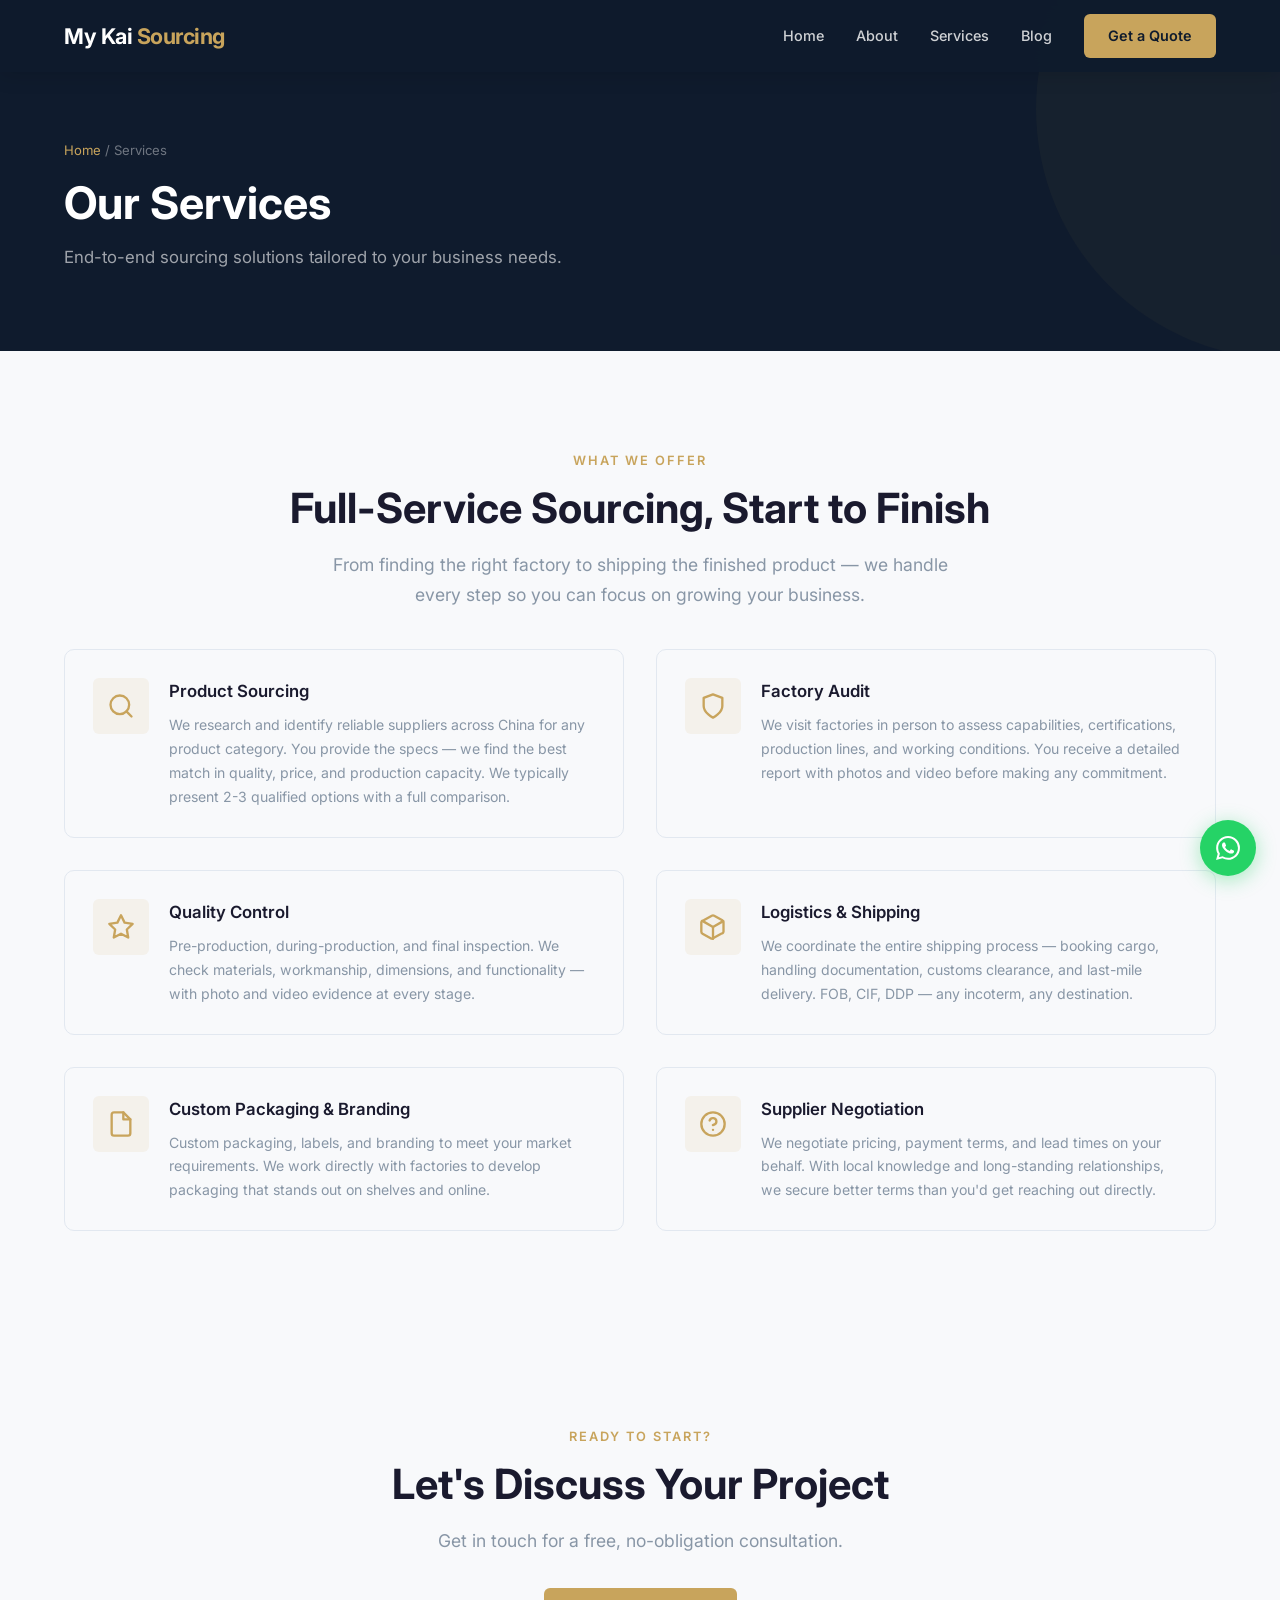
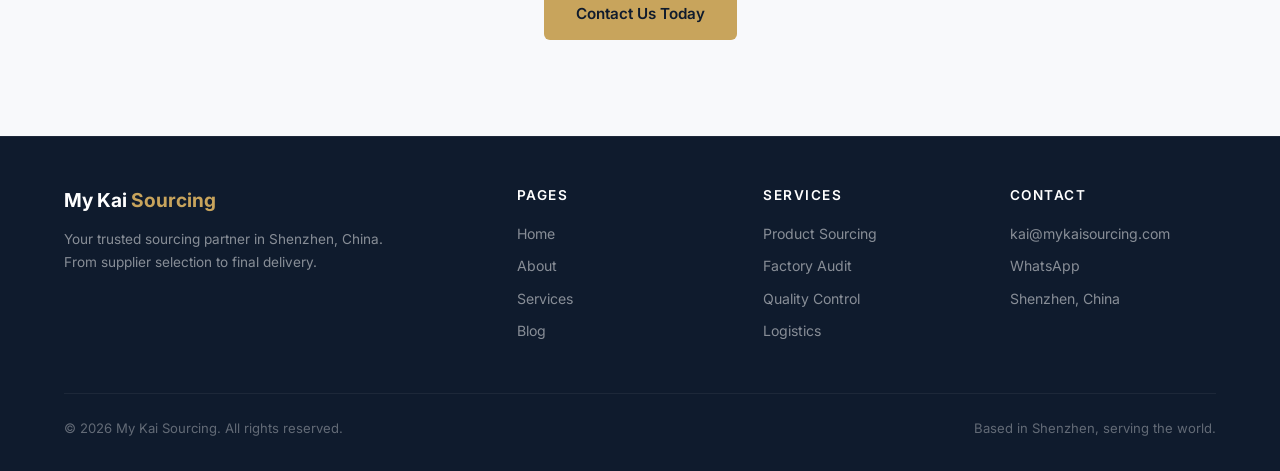
<file: services.html>
<!DOCTYPE html>
<html lang="en">
<head>
  <meta charset="UTF-8">
  <meta name="viewport" content="width=device-width, initial-scale=1.0">
  <meta name="description" content="My Kai Sourcing - Your trusted sourcing agent in Shenzhen, China.">
  <meta name="keywords" content="sourcing agent China, Shenzhen sourcing">
  <meta name="author" content="My Kai Sourcing">
  <link rel="preconnect" href="https://fonts.googleapis.com">
  <link rel="preconnect" href="https://fonts.gstatic.com" crossorigin>
  <link href="https://fonts.googleapis.com/css2?family=Inter:wght@400;500;600;700&display=swap" rel="stylesheet">
  <link rel="stylesheet" href="css/style.css">
  <title>Our Services — My Kai Sourcing China Sourcing Agent</title></head>
<body><nav class="nav nav-inner" role="navigation">
  <div class="container">
    <a href="index.html" class="nav-logo">My Kai<span> Sourcing</span></a>
    <div class="nav-links">
      <a href="index.html">Home</a>
      <a href="about.html">About</a>
      <a href="services.html">Services</a>
      <a href="blog/index.html">Blog</a>
      <a href="index.html#contact" class="nav-cta">Get a Quote</a>
    </div>
    <button class="nav-toggle" aria-label="Toggle navigation menu"><span></span><span></span><span></span></button>
  </div>
</nav>
<section class="page-header">
  <div class="container">
    <div class="breadcrumb"><a href="index.html">Home</a> / Services</div>
    <h1>Our Services</h1>
    <p>End-to-end sourcing solutions tailored to your business needs.</p>
  </div>
</section>

<section class="section">
  <div class="container">
    <div class="text-center reveal"><span class="section-label">What We Offer</span><h2 class="section-title">Full-Service Sourcing, Start to Finish</h2><p class="section-subtitle">From finding the right factory to shipping the finished product — we handle every step so you can focus on growing your business.</p></div>
    <div class="svc-detail-grid">
      <div class="svc-detail-card reveal reveal-delay-1">
        <div class="svc-detail-icon"><svg width="28" height="28" viewBox="0 0 24 24" fill="none" stroke="currentColor" stroke-width="2" stroke-linecap="round" stroke-linejoin="round"><circle cx="11" cy="11" r="8"/><path d="M21 21l-4.35-4.35"/></svg></div>
        <div><h3>Product Sourcing</h3><p>We research and identify reliable suppliers across China for any product category. You provide the specs — we find the best match in quality, price, and production capacity. We typically present 2-3 qualified options with a full comparison.</p></div>
      </div>
      <div class="svc-detail-card reveal reveal-delay-2">
        <div class="svc-detail-icon"><svg width="28" height="28" viewBox="0 0 24 24" fill="none" stroke="currentColor" stroke-width="2" stroke-linecap="round" stroke-linejoin="round"><path d="M12 22s8-4 8-10V5l-8-3-8 3v7c0 6 8 10 8 10z"/></svg></div>
        <div><h3>Factory Audit</h3><p>We visit factories in person to assess capabilities, certifications, production lines, and working conditions. You receive a detailed report with photos and video before making any commitment.</p></div>
      </div>
      <div class="svc-detail-card reveal reveal-delay-3">
        <div class="svc-detail-icon"><svg width="28" height="28" viewBox="0 0 24 24" fill="none" stroke="currentColor" stroke-width="2" stroke-linecap="round" stroke-linejoin="round"><polygon points="12 2 15.09 8.26 22 9.27 17 14.14 18.18 21.02 12 17.77 5.82 21.02 7 14.14 2 9.27 8.91 8.26 12 2"/></svg></div>
        <div><h3>Quality Control</h3><p>Pre-production, during-production, and final inspection. We check materials, workmanship, dimensions, and functionality — with photo and video evidence at every stage.</p></div>
      </div>
      <div class="svc-detail-card reveal reveal-delay-4">
        <div class="svc-detail-icon"><svg width="28" height="28" viewBox="0 0 24 24" fill="none" stroke="currentColor" stroke-width="2" stroke-linecap="round" stroke-linejoin="round"><path d="M21 16V8a2 2 0 00-1-1.73l-7-4a2 2 0 00-2 0l-7 4A2 2 0 002 8v8a2 2 0 001 1.73l7 4a2 2 0 002 0l7-4A2 2 0 0021 16z"/><polyline points="3.27 6.96 12 12.01 20.73 6.96"/><line x1="12" y1="22.08" x2="12" y2="12"/></svg></div>
        <div><h3>Logistics & Shipping</h3><p>We coordinate the entire shipping process — booking cargo, handling documentation, customs clearance, and last-mile delivery. FOB, CIF, DDP — any incoterm, any destination.</p></div>
      </div>
      <div class="svc-detail-card reveal reveal-delay-1">
        <div class="svc-detail-icon"><svg width="28" height="28" viewBox="0 0 24 24" fill="none" stroke="currentColor" stroke-width="2" stroke-linecap="round" stroke-linejoin="round"><path d="M14 2H6a2 2 0 00-2 2v16a2 2 0 002 2h12a2 2 0 002-2V8z"/><polyline points="14 2 14 8 20 8"/></svg></div>
        <div><h3>Custom Packaging & Branding</h3><p>Custom packaging, labels, and branding to meet your market requirements. We work directly with factories to develop packaging that stands out on shelves and online.</p></div>
      </div>
      <div class="svc-detail-card reveal reveal-delay-2">
        <div class="svc-detail-icon"><svg width="28" height="28" viewBox="0 0 24 24" fill="none" stroke="currentColor" stroke-width="2" stroke-linecap="round" stroke-linejoin="round"><circle cx="12" cy="12" r="10"/><path d="M9.09 9a3 3 0 015.83 1c0 2-3 3-3 3"/><line x1="12" y1="17" x2="12.01" y2="17"/></svg></div>
        <div><h3>Supplier Negotiation</h3><p>We negotiate pricing, payment terms, and lead times on your behalf. With local knowledge and long-standing relationships, we secure better terms than you'd get reaching out directly.</p></div>
      </div>
    </div>
  </div>
</section>

<section class="section" style="background:var(--color-bg);">
  <div class="container">
    <div class="text-center reveal">
      <span class="section-label" style="color:var(--color-accent);">Ready to Start?</span>
      <h2 class="section-title">Let's Discuss Your Project</h2>
      <p class="section-subtitle" style="margin:0 auto 32px;">Get in touch for a free, no-obligation consultation.</p>
      <a href="index.html#contact" class="btn btn-primary">Contact Us Today</a>
    </div>
  </div>
</section><footer class="footer">
  <div class="container">
    <div class="footer-grid">
      <div class="footer-brand"><h3>My Kai<span> Sourcing</span></h3><p>Your trusted sourcing partner in Shenzhen, China. From supplier selection to final delivery.</p></div>
      <div class="footer-col"><h4>Pages</h4><a href="index.html">Home</a><a href="about.html">About</a><a href="services.html">Services</a><a href="blog/index.html">Blog</a></div>
      <div class="footer-col"><h4>Services</h4><a href="services.html">Product Sourcing</a><a href="services.html">Factory Audit</a><a href="services.html">Quality Control</a><a href="services.html">Logistics</a></div>
      <div class="footer-col"><h4>Contact</h4><a href="mailto:kai@mykaisourcing.com">kai@mykaisourcing.com</a><a href="https://wa.me/861234567890">WhatsApp</a><a href="#">Shenzhen, China</a></div>
    </div>
    <div class="footer-bottom"><span>&copy; 2026 My Kai Sourcing. All rights reserved.</span><span>Based in Shenzhen, serving the world.</span></div>
  </div>
</footer><a href="https://wa.me/861234567890" target="_blank" rel="noopener" class="whatsapp-float" aria-label="Chat on WhatsApp"><svg width="24" height="24" viewBox="0 0 24 24" fill="currentColor"><path d="M17.472 14.382c-.297-.149-1.758-.867-2.03-.967-.273-.099-.471-.148-.67.15-.197.297-.767.966-.94 1.164-.173.199-.347.223-.644.075-.297-.15-1.255-.463-2.39-1.475-.883-.788-1.48-1.761-1.653-2.059-.173-.297-.018-.458.13-.606.134-.133.298-.347.446-.52.149-.174.198-.298.298-.497.099-.198.05-.371-.025-.52-.075-.149-.669-1.612-.916-2.207-.242-.579-.487-.5-.669-.51-.173-.008-.371-.01-.57-.01-.198 0-.52.074-.792.372-.272.297-1.04 1.016-1.04 2.479 0 1.462 1.065 2.875 1.213 3.074.149.198 2.096 3.2 5.077 4.487.709.306 1.262.489 1.694.625.712.227 1.36.195 1.871.118.571-.085 1.758-.719 2.006-1.413.248-.694.248-1.289.173-1.413-.074-.124-.272-.198-.57-.347m-5.421 7.403h-.004a9.87 9.87 0 01-5.031-1.378l-.361-.214-3.741.982.998-3.648-.235-.374a9.86 9.86 0 01-1.51-5.26c.001-5.45 4.436-9.884 9.888-9.884 2.64 0 5.122 1.03 6.988 2.898a9.825 9.825 0 012.893 6.994c-.003 5.45-4.437 9.884-9.885 9.884m8.413-18.297A11.815 11.815 0 0012.05 0C5.495 0 .16 5.335.157 11.892c0 2.096.547 4.142 1.588 5.945L.057 24l6.305-1.654a11.882 11.882 0 005.683 1.448h.005c6.554 0 11.89-5.335 11.893-11.893a11.821 11.821 0 00-3.48-8.413z"/></svg></a><script src="js/main.js"></script>
</body>
</html>
</file>
<file: css/style.css>
/* ============================
   CSS Custom Properties
   ============================ */
:root {
  --color-primary: #0F1B2D;
  --color-primary-light: #1A365D;
  --color-primary-medium: #2A4A7F;
  --color-accent: #C8A45C;
  --color-accent-light: #E8D5A3;
  --color-accent-hover: #B8943A;
  --color-bg: #F8F9FB;
  --color-bg-alt: #EDEFF3;
  --color-white: #FFFFFF;
  --color-text: #1A1A2E;
  --color-text-body: #4A5568;
  --color-text-light: #8896A6;
  --color-border: #E2E8F0;
  --color-success: #38A169;
  --font-sans: 'Inter', -apple-system, BlinkMacSystemFont, 'Segoe UI', sans-serif;
  --container-max: 1200px;
  --container-pad: 24px;
  --nav-height: 72px;
  --radius-sm: 6px;
  --radius-md: 10px;
  --radius-lg: 16px;
  --shadow-sm: 0 1px 3px rgba(0,0,0,0.06);
  --shadow-md: 0 4px 16px rgba(0,0,0,0.08);
  --shadow-lg: 0 12px 40px rgba(0,0,0,0.12);
  --transition: 0.3s cubic-bezier(0.4, 0, 0.2, 1);
}
/* Reset & Base */
*, *::before, *::after { box-sizing: border-box; margin: 0; padding: 0; }
html { scroll-behavior: smooth; -webkit-font-smoothing: antialiased; }
body { font-family: var(--font-sans); color: var(--color-text-body); background: var(--color-bg); line-height: 1.6; overflow-x: hidden; }
img { max-width: 100%; height: auto; display: block; }
a { text-decoration: none; color: inherit; }
ul { list-style: none; }
button { cursor: pointer; font-family: inherit; border: none; background: none; }
.container { max-width: var(--container-max); margin: 0 auto; padding: 0 var(--container-pad); }
.section { padding: 96px 0; }
.section-label { display: inline-block; font-size: 0.8rem; font-weight: 600; text-transform: uppercase; letter-spacing: 2px; color: var(--color-accent); margin-bottom: 12px; }
.section-title { font-size: clamp(1.8rem, 3.5vw, 2.6rem); font-weight: 700; color: var(--color-text); line-height: 1.2; margin-bottom: 16px; }
.section-subtitle { font-size: 1.1rem; color: var(--color-text-light); max-width: 640px; line-height: 1.7; }
.text-center { text-align: center; }
.text-center .section-subtitle { margin: 0 auto; }
/* Navigation */
.nav { position: fixed; top: 0; left: 0; right: 0; z-index: 1000; height: var(--nav-height); transition: background var(--transition), box-shadow var(--transition); display: flex; align-items: center; }
.nav.scrolled { background: rgba(15, 27, 45, 0.97); backdrop-filter: blur(12px); -webkit-backdrop-filter: blur(12px); box-shadow: 0 2px 20px rgba(0,0,0,0.15); }
.nav .container { display: flex; align-items: center; justify-content: space-between; width: 100%; }
.nav-logo { font-size: 1.35rem; font-weight: 700; color: var(--color-white); letter-spacing: -0.5px; }
.nav-logo span { color: var(--color-accent); }
.nav-links { display: flex; align-items: center; gap: 32px; }
.nav-links a { color: rgba(255,255,255,0.8); font-size: 0.9rem; font-weight: 500; transition: color var(--transition); position: relative; }
.nav-links a::after { content: ''; position: absolute; bottom: -4px; left: 0; width: 0; height: 2px; background: var(--color-accent); transition: width var(--transition); }
.nav-links a:hover { color: var(--color-white); }
.nav-links a:hover::after { width: 100%; }
.nav-cta { background: var(--color-accent); color: var(--color-primary) !important; padding: 10px 24px; border-radius: var(--radius-sm); font-weight: 600 !important; transition: background var(--transition), transform var(--transition); }
.nav-cta:hover { background: var(--color-accent-hover) !important; transform: translateY(-1px); }
.nav-cta::after { display: none !important; }
.nav-toggle { display: none; flex-direction: column; gap: 5px; padding: 4px; }
.nav-toggle span { width: 24px; height: 2px; background: var(--color-white); border-radius: 2px; transition: var(--transition); }
.nav-toggle.active span:nth-child(1) { transform: rotate(45deg) translate(5px, 5px); }
.nav-toggle.active span:nth-child(2) { opacity: 0; }
.nav-toggle.active span:nth-child(3) { transform: rotate(-45deg) translate(5px, -5px); }
@media (max-width: 768px) {
  .nav-links { position: fixed; top: var(--nav-height); left: 0; right: 0; background: rgba(15,27,45,0.98); backdrop-filter: blur(12px); flex-direction: column; padding: 24px 32px; gap: 20px; transform: translateY(-110%); transition: transform var(--transition); align-items: flex-start; }
  .nav-links.open { transform: translateY(0); }
  .nav-toggle { display: flex; }
}
/* Hero */
.hero { min-height: 100vh; position: relative; display: flex; align-items: center; overflow: hidden; }
.hero-bg { position: absolute; inset: 0; z-index: 0; }
.hero-bg img { width: 100%; height: 100%; object-fit: cover; }
.hero-overlay { position: absolute; inset: 0; background: linear-gradient(135deg, rgba(15,27,45,0.92) 0%, rgba(15,27,45,0.7) 50%, rgba(15,27,45,0.85) 100%); z-index: 1; }
.hero .container { position: relative; z-index: 2; width: 100%; }
.hero-content { max-width: 720px; }
.hero-badge { display: inline-flex; align-items: center; gap: 8px; background: rgba(200,164,92,0.15); border: 1px solid rgba(200,164,92,0.3); padding: 8px 16px; border-radius: 50px; font-size: 0.8rem; font-weight: 500; color: var(--color-accent); margin-bottom: 24px; }
.hero-badge-dot { width: 8px; height: 8px; background: var(--color-success); border-radius: 50%; animation: pulse-dot 2s infinite; }
@keyframes pulse-dot { 0%,100% { opacity: 1; } 50% { opacity: 0.4; } }
.hero h1 { font-size: clamp(2.4rem,5vw,3.8rem); font-weight: 700; color: var(--color-white); line-height: 1.15; margin-bottom: 20px; letter-spacing: -1px; }
.hero h1 .highlight { color: var(--color-accent); }
.hero p { font-size: clamp(1rem,1.5vw,1.15rem); color: rgba(255,255,255,0.75); line-height: 1.8; margin-bottom: 36px; max-width: 560px; }
.hero-actions { display: flex; flex-wrap: wrap; gap: 16px; }
.btn { display: inline-flex; align-items: center; gap: 8px; padding: 14px 32px; border-radius: var(--radius-sm); font-size: 0.95rem; font-weight: 600; transition: all var(--transition); }
.btn-primary { background: var(--color-accent); color: var(--color-primary); }
.btn-primary:hover { background: var(--color-accent-hover); transform: translateY(-2px); box-shadow: 0 8px 24px rgba(200,164,92,0.3); }
.btn-outline { border: 2px solid rgba(255,255,255,0.3); color: var(--color-white); }
.btn-outline:hover { border-color: var(--color-white); background: rgba(255,255,255,0.1); transform: translateY(-2px); }
.btn-whatsapp { background: #25D366; color: white; }
.btn-whatsapp:hover { background: #1DA851; transform: translateY(-2px); box-shadow: 0 8px 24px rgba(37,211,102,0.3); }
.hero-stats { display: flex; gap: 48px; margin-top: 56px; padding-top: 32px; border-top: 1px solid rgba(255,255,255,0.1); }
.hero-stat-value { font-size: 1.8rem; font-weight: 700; color: var(--color-white); line-height: 1; margin-bottom: 4px; }
.hero-stat-label { font-size: 0.85rem; color: rgba(255,255,255,0.6); }
@media (max-width: 768px) { .hero-stats { gap: 28px; flex-wrap: wrap; } .hero-stat-value { font-size: 1.4rem; } }
/* About */
.about-grid { display: grid; grid-template-columns: 1fr 1fr; gap: 64px; align-items: center; }
.about-image { border-radius: var(--radius-lg); overflow: hidden; box-shadow: var(--shadow-lg); position: relative; }
.about-image img { width: 100%; height: 420px; object-fit: cover; }
.about-image-badge { position: absolute; bottom: 24px; left: 24px; background: var(--color-white); padding: 16px 20px; border-radius: var(--radius-md); box-shadow: var(--shadow-md); display: flex; align-items: center; gap: 12px; }
.about-image-badge-icon { width: 48px; height: 48px; background: var(--color-accent); border-radius: var(--radius-sm); display: flex; align-items: center; justify-content: center; color: var(--color-primary); flex-shrink: 0; }
.about-image-badge-text { font-size: 0.85rem; color: var(--color-text-body); line-height: 1.4; }
.about-image-badge-text strong { color: var(--color-text); font-size: 0.95rem; }
.about-text .section-subtitle { margin-bottom: 24px; }
.about-text p { margin-bottom: 16px; line-height: 1.8; }
.about-features { display: grid; grid-template-columns: 1fr 1fr; gap: 12px; margin-top: 24px; }
.about-feature { display: flex; align-items: center; gap: 10px; font-size: 0.9rem; color: var(--color-text); font-weight: 500; }
.about-feature svg { width: 18px; height: 18px; color: var(--color-accent); flex-shrink: 0; }
@media (max-width: 768px) { .about-grid { grid-template-columns: 1fr; gap: 40px; } .about-image img { height: 280px; } .about-features { grid-template-columns: 1fr; } }
/* Services */
.services { background: var(--color-white); }
.services-grid { display: grid; grid-template-columns: repeat(3, 1fr); gap: 24px; margin-top: 48px; }
.service-card { background: var(--color-bg); border-radius: var(--radius-md); padding: 36px 28px; transition: all var(--transition); border: 1px solid var(--color-border); position: relative; overflow: hidden; }
.service-card::before { content: ''; position: absolute; top: 0; left: 0; right: 0; height: 3px; background: var(--color-accent); transform: scaleX(0); transform-origin: left; transition: transform var(--transition); }
.service-card:hover { transform: translateY(-4px); box-shadow: var(--shadow-md); border-color: transparent; }
.service-card:hover::before { transform: scaleX(1); }
.service-icon { width: 56px; height: 56px; background: rgba(200,164,92,0.1); border-radius: var(--radius-sm); display: flex; align-items: center; justify-content: center; margin-bottom: 20px; color: var(--color-accent); }
.service-card h3 { font-size: 1.15rem; font-weight: 600; color: var(--color-text); margin-bottom: 10px; }
.service-card p { font-size: 0.9rem; color: var(--color-text-light); line-height: 1.7; }
@media (max-width: 768px) { .services-grid { grid-template-columns: 1fr; } }
@media (min-width: 769px) and (max-width: 1024px) { .services-grid { grid-template-columns: repeat(2, 1fr); } }
/* Process */
.process-timeline { max-width: 800px; margin: 56px auto 0; position: relative; }
.process-timeline::before { content: ''; position: absolute; top: 0; bottom: 0; left: 24px; width: 2px; background: var(--color-border); }
.process-step { display: flex; gap: 28px; margin-bottom: 40px; position: relative; }
.process-step:last-child { margin-bottom: 0; }
.process-step-number { width: 50px; height: 50px; border-radius: 50%; background: var(--color-primary-light); border: 3px solid var(--color-accent); display: flex; align-items: center; justify-content: center; font-size: 1.1rem; font-weight: 700; color: var(--color-accent); flex-shrink: 0; position: relative; z-index: 1; }
.process-step-content { padding-top: 8px; }
.process-step-content h3 { font-size: 1.1rem; font-weight: 600; color: var(--color-text); margin-bottom: 6px; }
.process-step-content p { font-size: 0.9rem; color: var(--color-text-light); line-height: 1.7; }
/* Why Us */
.why-us { background: var(--color-white); }
.why-us-grid { display: grid; grid-template-columns: repeat(2, 1fr); gap: 32px; margin-top: 48px; }
.why-us-item { display: flex; gap: 20px; padding: 28px; border-radius: var(--radius-md); border: 1px solid var(--color-border); transition: all var(--transition); }
.why-us-item:hover { box-shadow: var(--shadow-sm); border-color: var(--color-accent-light); }
.why-us-icon { width: 44px; height: 44px; background: rgba(200,164,92,0.1); border-radius: var(--radius-sm); display: flex; align-items: center; justify-content: center; color: var(--color-accent); flex-shrink: 0; }
.why-us-item h4 { font-size: 1rem; font-weight: 600; color: var(--color-text); margin-bottom: 6px; }
.why-us-item p { font-size: 0.88rem; color: var(--color-text-light); line-height: 1.7; }
@media (max-width: 768px) { .why-us-grid { grid-template-columns: 1fr; } }
/* FAQ */
.faq-list { max-width: 760px; margin: 48px auto 0; }
.faq-item { border: 1px solid var(--color-border); border-radius: var(--radius-sm); margin-bottom: 12px; overflow: hidden; transition: border-color var(--transition); }
.faq-item.active { border-color: var(--color-accent); }
.faq-question { width: 100%; display: flex; justify-content: space-between; align-items: center; padding: 20px 24px; font-size: 0.95rem; font-weight: 500; color: var(--color-text); text-align: left; background: var(--color-white); transition: background var(--transition); }
.faq-question:hover { background: var(--color-bg); }
.faq-icon { width: 20px; height: 20px; color: var(--color-text-light); transition: transform var(--transition); flex-shrink: 0; }
.faq-item.active .faq-icon { transform: rotate(180deg); color: var(--color-accent); }
.faq-answer { max-height: 0; overflow: hidden; transition: max-height 0.35s ease, padding 0.35s ease; }
.faq-item.active .faq-answer { max-height: 300px; }
.faq-answer-inner { padding: 0 24px 20px; font-size: 0.9rem; color: var(--color-text-light); line-height: 1.8; }
/* Contact */
.contact { background: var(--color-primary); position: relative; overflow: hidden; }
.contact::before { content: ''; position: absolute; top: -50%; right: -30%; width: 600px; height: 600px; border-radius: 50%; background: rgba(200,164,92,0.03); pointer-events: none; }
.contact .section-title { color: var(--color-white); }
.contact .section-subtitle { color: rgba(255,255,255,0.6); }
.contact-grid { display: grid; grid-template-columns: 1fr 1.2fr; gap: 64px; margin-top: 48px; position: relative; z-index: 1; }
.contact-info-item { display: flex; gap: 16px; margin-bottom: 28px; }
.contact-info-icon { width: 44px; height: 44px; background: rgba(200,164,92,0.1); border-radius: var(--radius-sm); display: flex; align-items: center; justify-content: center; color: var(--color-accent); flex-shrink: 0; }
.contact-info-item h4 { font-size: 0.95rem; font-weight: 600; color: var(--color-white); margin-bottom: 4px; }
.contact-info-item p { font-size: 0.88rem; color: rgba(255,255,255,0.6); line-height: 1.6; }
.contact-social { display: flex; gap: 12px; margin-top: 32px; }
.contact-social a { width: 44px; height: 44px; border: 1px solid rgba(255,255,255,0.15); border-radius: var(--radius-sm); display: flex; align-items: center; justify-content: center; color: rgba(255,255,255,0.6); transition: all var(--transition); }
.contact-social a:hover { background: var(--color-accent); border-color: var(--color-accent); color: var(--color-primary); }
.contact-form { background: var(--color-white); padding: 36px; border-radius: var(--radius-md); box-shadow: var(--shadow-lg); }
.form-group { margin-bottom: 20px; }
.form-group label { display: block; font-size: 0.85rem; font-weight: 600; color: var(--color-text); margin-bottom: 6px; }
.form-group input, .form-group select, .form-group textarea { width: 100%; padding: 12px 16px; border: 1px solid var(--color-border); border-radius: var(--radius-sm); font-family: inherit; font-size: 0.9rem; color: var(--color-text); transition: border-color var(--transition), box-shadow var(--transition); background: var(--color-bg); }
.form-group input:focus, .form-group select:focus, .form-group textarea:focus { outline: none; border-color: var(--color-accent); box-shadow: 0 0 0 3px rgba(200,164,92,0.1); }
.form-group textarea { resize: vertical; min-height: 100px; }
.btn-submit { width: 100%; padding: 14px; background: var(--color-accent); color: var(--color-primary); border-radius: var(--radius-sm); font-size: 1rem; font-weight: 600; transition: all var(--transition); display: flex; align-items: center; justify-content: center; gap: 8px; }
.btn-submit:hover { background: var(--color-accent-hover); transform: translateY(-1px); box-shadow: 0 8px 24px rgba(200,164,92,0.3); }
.form-success { display: none; text-align: center; padding: 24px; }
.form-success.show { display: block; }
.form-success svg { width: 48px; height: 48px; color: var(--color-success); margin-bottom: 12px; }
.form-success h4 { font-size: 1.1rem; color: var(--color-text); margin-bottom: 8px; }
.form-success p { font-size: 0.9rem; color: var(--color-text-light); }
@media (max-width: 768px) { .contact-grid { grid-template-columns: 1fr; gap: 40px; } .contact-form { padding: 24px; } }
/* Footer */
.footer { background: var(--color-primary); border-top: 1px solid rgba(255,255,255,0.06); padding: 48px 0 32px; }
.footer-grid { display: grid; grid-template-columns: 2fr 1fr 1fr 1fr; gap: 40px; margin-bottom: 40px; }
.footer-brand h3 { font-size: 1.2rem; font-weight: 700; color: var(--color-white); margin-bottom: 12px; }
.footer-brand span { color: var(--color-accent); }
.footer-brand p { font-size: 0.85rem; color: rgba(255,255,255,0.5); line-height: 1.7; max-width: 320px; }
.footer-col h4 { font-size: 0.85rem; font-weight: 600; color: var(--color-white); text-transform: uppercase; letter-spacing: 1.5px; margin-bottom: 16px; }
.footer-col a { display: block; font-size: 0.88rem; color: rgba(255,255,255,0.5); margin-bottom: 10px; transition: color var(--transition); }
.footer-col a:hover { color: var(--color-accent); }
.footer-bottom { padding-top: 24px; border-top: 1px solid rgba(255,255,255,0.06); display: flex; justify-content: space-between; align-items: center; font-size: 0.82rem; color: rgba(255,255,255,0.35); }
@media (max-width: 768px) { .footer-grid { grid-template-columns: 1fr 1fr; } .footer-bottom { flex-direction: column; gap: 8px; text-align: center; } }
/* WhatsApp Float */
.whatsapp-float { position: fixed; bottom: 24px; right: 24px; z-index: 999; width: 56px; height: 56px; background: #25D366; border-radius: 50%; display: flex; align-items: center; justify-content: center; color: white; box-shadow: 0 4px 20px rgba(37,211,102,0.4); transition: all var(--transition); }
.whatsapp-float:hover { transform: scale(1.1); box-shadow: 0 6px 28px rgba(37,211,102,0.5); }
/* Scroll Animations */
.reveal { opacity: 0; transform: translateY(30px); transition: opacity 0.6s ease, transform 0.6s ease; }
.reveal.visible { opacity: 1; transform: translateY(0); }
.reveal-delay-1 { transition-delay: 0.1s; }
.reveal-delay-2 { transition-delay: 0.2s; }
.reveal-delay-3 { transition-delay: 0.3s; }
.reveal-delay-4 { transition-delay: 0.4s; }
@media (max-width: 480px) { .section { padding: 64px 0; } :root { --container-pad: 16px; } .hero-actions .btn { width: 100%; justify-content: center; } }
/* Toast */
.toast { position: fixed; bottom: 100px; right: 24px; z-index: 2000; background: var(--color-white); padding: 16px 24px; border-radius: var(--radius-sm); box-shadow: var(--shadow-lg); display: flex; align-items: center; gap: 10px; font-size: 0.9rem; color: var(--color-text); transform: translateX(120%); transition: transform 0.4s cubic-bezier(0.4,0,0.2,1); border-left: 3px solid var(--color-success); }
.toast.show { transform: translateX(0); }


/* ============================
   Hero v2 — More Impactful
   ============================ */
.hero-v2 {
  min-height: 100vh;
  position: relative;
  display: flex;
  align-items: center;
  overflow: hidden;
}
.hero-v2 .hero-bg {
  position: absolute;
  inset: 0;
  z-index: 0;
}
.hero-v2 .hero-bg img {
  width: 100%;
  height: 100%;
  object-fit: cover;
}
.hero-v2 .hero-bg::after {
  content: '';
  position: absolute;
  inset: 0;
  background: linear-gradient(135deg, rgba(15,27,45,0.93) 0%, rgba(15,27,45,0.65) 50%, rgba(15,27,45,0.88) 100%);
  z-index: 1;
}
.hero-v2 .container {
  position: relative;
  z-index: 2;
  width: 100%;
}
.hero-content-v2 {
  max-width: 780px;
}
.hero-content-v2 h1 {
  font-size: clamp(2.6rem, 5.5vw, 4.2rem);
  font-weight: 700;
  color: var(--color-white);
  line-height: 1.12;
  margin-bottom: 20px;
  letter-spacing: -1px;
}
.hero-content-v2 h1 .highlight {
  color: var(--color-accent);
}
.hero-content-v2 .hero-sub {
  font-size: clamp(1rem, 1.5vw, 1.2rem);
  color: rgba(255,255,255,0.75);
  line-height: 1.8;
  margin-bottom: 32px;
  max-width: 580px;
}
.hero-actions-v2 {
  display: flex;
  flex-wrap: wrap;
  gap: 16px;
}
.hero-actions-v2 .btn {
  padding: 16px 36px;
  font-size: 1rem;
}
.hero-bottom-note {
  margin-top: 20px;
  font-size: 0.85rem;
  color: rgba(255,255,255,0.5);
}

/* ============================
   Trust Strip (Stats)
   ============================ */
.trust-strip {
  background: var(--color-primary-light);
  padding: 40px 0;
}
.trust-grid {
  display: grid;
  grid-template-columns: repeat(4, 1fr);
  gap: 24px;
  text-align: center;
}
.trust-item-value {
  font-size: 2rem;
  font-weight: 700;
  color: var(--color-accent);
  line-height: 1;
  margin-bottom: 6px;
}
.trust-item-label {
  font-size: 0.85rem;
  color: rgba(255,255,255,0.65);
}
@media (max-width: 768px) {
  .trust-grid { grid-template-columns: repeat(2, 1fr); gap: 20px; }
  .trust-item-value { font-size: 1.5rem; }
}

/* ============================
   Customer Segments
   ============================ */
.segments-grid {
  display: grid;
  grid-template-columns: repeat(2, 1fr);
  gap: 24px;
  margin-top: 48px;
}
.segment-card {
  border-radius: var(--radius-md);
  overflow: hidden;
  border: 1px solid var(--color-border);
  transition: all var(--transition);
  display: flex;
  flex-direction: column;
}
.segment-card:hover {
  box-shadow: var(--shadow-md);
  border-color: transparent;
  transform: translateY(-3px);
}
.segment-card-img {
  height: 200px;
  overflow: hidden;
}
.segment-card-img img {
  width: 100%;
  height: 100%;
  object-fit: cover;
  transition: transform 0.5s;
}
.segment-card:hover .segment-card-img img {
  transform: scale(1.05);
}
.segment-card-body {
  padding: 28px 24px;
  flex: 1;
  display: flex;
  flex-direction: column;
}
.segment-tag {
  display: inline-block;
  background: rgba(200,164,92,0.12);
  color: var(--color-accent);
  font-size: 0.75rem;
  font-weight: 600;
  text-transform: uppercase;
  letter-spacing: 1px;
  padding: 4px 10px;
  border-radius: 4px;
  margin-bottom: 10px;
}
.segment-card-body h3 {
  font-size: 1.15rem;
  font-weight: 600;
  color: var(--color-text);
  margin-bottom: 10px;
}
.segment-card-body p {
  font-size: 0.9rem;
  color: var(--color-text-light);
  line-height: 1.7;
  flex: 1;
}
.segment-card-body .btn-link {
  display: inline-flex;
  align-items: center;
  gap: 6px;
  font-size: 0.9rem;
  font-weight: 600;
  color: var(--color-accent);
  margin-top: 16px;
  transition: gap var(--transition);
}
.segment-card-body .btn-link:hover {
  gap: 10px;
}
@media (max-width: 768px) {
  .segments-grid { grid-template-columns: 1fr; }
}

/* ============================
   Value-added Services
   ============================ */
.valued-grid {
  display: grid;
  grid-template-columns: repeat(4, 1fr);
  gap: 20px;
  margin-top: 48px;
}
.valued-card {
  text-align: center;
  padding: 32px 20px;
  border-radius: var(--radius-md);
  background: var(--color-bg);
  border: 1px solid var(--color-border);
  transition: all var(--transition);
}
.valued-card:hover {
  transform: translateY(-4px);
  box-shadow: var(--shadow-md);
  border-color: var(--color-accent-light);
}
.valued-icon {
  width: 64px;
  height: 64px;
  margin: 0 auto 16px;
  background: rgba(200,164,92,0.1);
  border-radius: 50%;
  display: flex;
  align-items: center;
  justify-content: center;
  color: var(--color-accent);
}
.valued-card h4 {
  font-size: 1rem;
  font-weight: 600;
  color: var(--color-text);
  margin-bottom: 8px;
}
.valued-card p {
  font-size: 0.85rem;
  color: var(--color-text-light);
  line-height: 1.6;
}
@media (max-width: 1024px) {
  .valued-grid { grid-template-columns: repeat(2, 1fr); }
}
@media (max-width: 480px) {
  .valued-grid { grid-template-columns: 1fr; }
}

/* ============================
   Testimonials
   ============================ */
.testimonials { background: var(--color-white); }
.testimonials-grid {
  display: grid;
  grid-template-columns: repeat(3, 1fr);
  gap: 24px;
  margin-top: 48px;
}
.testimonial-card {
  background: var(--color-bg);
  border: 1px solid var(--color-border);
  border-radius: var(--radius-md);
  padding: 28px 24px;
  transition: all var(--transition);
}
.testimonial-card:hover {
  box-shadow: var(--shadow-sm);
  border-color: var(--color-accent-light);
}
.testimonial-stars {
  display: flex;
  gap: 3px;
  margin-bottom: 14px;
  color: #F59E0B;
}
.testimonial-text {
  font-size: 0.9rem;
  color: var(--color-text-body);
  line-height: 1.8;
  margin-bottom: 16px;
  font-style: italic;
}
.testimonial-author {
  display: flex;
  align-items: center;
  gap: 12px;
}
.testimonial-avatar {
  width: 44px;
  height: 44px;
  border-radius: 50%;
  background: var(--color-primary-light);
  display: flex;
  align-items: center;
  justify-content: center;
  color: var(--color-white);
  font-size: 1rem;
  font-weight: 600;
  flex-shrink: 0;
}
.testimonial-name {
  font-size: 0.9rem;
  font-weight: 600;
  color: var(--color-text);
}
.testimonial-role {
  font-size: 0.78rem;
  color: var(--color-text-light);
}
@media (max-width: 1024px) {
  .testimonials-grid { grid-template-columns: repeat(2, 1fr); }
}
@media (max-width: 480px) {
  .testimonials-grid { grid-template-columns: 1fr; }
}

/* ============================
   Page Header (for subpages)
   ============================ */
.page-header {
  padding: 140px 0 80px;
  background: var(--color-primary);
  position: relative;
  overflow: hidden;
}
.page-header::before {
  content: '';
  position: absolute;
  top: -40%;
  right: -20%;
  width: 500px;
  height: 500px;
  border-radius: 50%;
  background: rgba(200,164,92,0.04);
  pointer-events: none;
}
.page-header h1 {
  font-size: clamp(2rem, 4vw, 2.8rem);
  font-weight: 700;
  color: var(--color-white);
  line-height: 1.2;
  margin-bottom: 12px;
}
.page-header p {
  font-size: 1.05rem;
  color: rgba(255,255,255,0.6);
  max-width: 600px;
  line-height: 1.7;
}
.breadcrumb {
  font-size: 0.82rem;
  color: rgba(255,255,255,0.4);
  margin-bottom: 16px;
}
.breadcrumb a {
  color: var(--color-accent);
}
.breadcrumb a:hover { text-decoration: underline; }

/* ============================
   About page
   ============================ */
.about-intro {
  display: grid;
  grid-template-columns: 1fr 1fr;
  gap: 60px;
  align-items: center;
}
.about-intro-img {
  border-radius: var(--radius-lg);
  overflow: hidden;
  box-shadow: var(--shadow-lg);
}
.about-intro-img img {
  width: 100%;
  height: 450px;
  object-fit: cover;
}
.about-intro-text h2 {
  font-size: 1.8rem;
  font-weight: 700;
  color: var(--color-text);
  margin-bottom: 16px;
}
.about-intro-text p {
  color: var(--color-text-body);
  line-height: 1.8;
  margin-bottom: 16px;
}
.about-values {
  display: grid;
  grid-template-columns: repeat(3, 1fr);
  gap: 24px;
  margin-top: 48px;
}
.about-value-card {
  text-align: center;
  padding: 32px 20px;
  border: 1px solid var(--color-border);
  border-radius: var(--radius-md);
  transition: all var(--transition);
}
.about-value-card:hover {
  box-shadow: var(--shadow-sm);
  border-color: var(--color-accent-light);
}
.about-value-card h4 {
  font-size: 1rem;
  font-weight: 600;
  color: var(--color-text);
  margin: 12px 0 8px;
}
.about-value-card p {
  font-size: 0.85rem;
  color: var(--color-text-light);
  line-height: 1.6;
}
@media (max-width: 768px) {
  .about-intro { grid-template-columns: 1fr; gap: 32px; }
  .about-values { grid-template-columns: 1fr; }
}

/* ============================
   Services page
   ============================ */
.svc-detail-grid {
  display: grid;
  grid-template-columns: repeat(2, 1fr);
  gap: 32px;
  margin-top: 40px;
}
.svc-detail-card {
  display: flex;
  gap: 20px;
  padding: 28px;
  border: 1px solid var(--color-border);
  border-radius: var(--radius-md);
  transition: all var(--transition);
  align-items: flex-start;
}
.svc-detail-card:hover {
  box-shadow: var(--shadow-sm);
  border-color: var(--color-accent-light);
}
.svc-detail-icon {
  width: 56px;
  height: 56px;
  background: rgba(200,164,92,0.1);
  border-radius: var(--radius-sm);
  display: flex;
  align-items: center;
  justify-content: center;
  color: var(--color-accent);
  flex-shrink: 0;
}
.svc-detail-card h3 {
  font-size: 1.05rem;
  font-weight: 600;
  color: var(--color-text);
  margin-bottom: 8px;
}
.svc-detail-card p {
  font-size: 0.88rem;
  color: var(--color-text-light);
  line-height: 1.7;
}
@media (max-width: 768px) {
  .svc-detail-grid { grid-template-columns: 1fr; }
}

/* ============================
   Blog
   ============================ */
.blog-header {
  padding: 140px 0 60px;
  background: var(--color-primary);
}
.blog-header h1 {
  font-size: clamp(2rem, 4vw, 2.8rem);
  font-weight: 700;
  color: var(--color-white);
}
.blog-header p {
  color: rgba(255,255,255,0.6);
  max-width: 560px;
  margin-top: 12px;
  line-height: 1.7;
}
.blog-grid {
  display: grid;
  grid-template-columns: repeat(3, 1fr);
  gap: 28px;
  margin-top: 48px;
}
.blog-card {
  border: 1px solid var(--color-border);
  border-radius: var(--radius-md);
  overflow: hidden;
  transition: all var(--transition);
}
.blog-card:hover {
  box-shadow: var(--shadow-md);
  transform: translateY(-3px);
  border-color: transparent;
}
.blog-card-img {
  height: 200px;
  overflow: hidden;
}
.blog-card-img img {
  width: 100%;
  height: 100%;
  object-fit: cover;
  transition: transform 0.5s;
}
.blog-card:hover .blog-card-img img {
  transform: scale(1.05);
}
.blog-card-body {
  padding: 24px;
}
.blog-card-date {
  font-size: 0.78rem;
  color: var(--color-accent);
  font-weight: 500;
  margin-bottom: 6px;
}
.blog-card-body h3 {
  font-size: 1.05rem;
  font-weight: 600;
  color: var(--color-text);
  margin-bottom: 8px;
  line-height: 1.4;
}
.blog-card-body h3 a { color: inherit; }
.blog-card-body h3 a:hover { color: var(--color-accent); }
.blog-card-body p {
  font-size: 0.85rem;
  color: var(--color-text-light);
  line-height: 1.7;
}
.blog-card-body .blog-read-more {
  display: inline-flex;
  align-items: center;
  gap: 4px;
  font-size: 0.85rem;
  font-weight: 600;
  color: var(--color-accent);
  margin-top: 12px;
}
.blog-card-body .blog-read-more:hover { gap: 8px; }
@media (max-width: 1024px) {
  .blog-grid { grid-template-columns: repeat(2, 1fr); }
}
@media (max-width: 480px) {
  .blog-grid { grid-template-columns: 1fr; }
}

/* Blog Article */
.blog-article {
  max-width: 780px;
  margin: 48px auto 0;
}
.blog-article h1 {
  font-size: clamp(1.8rem, 3vw, 2.4rem);
  font-weight: 700;
  color: var(--color-text);
  line-height: 1.25;
  margin-bottom: 16px;
}
.blog-article .blog-meta {
  font-size: 0.88rem;
  color: var(--color-text-light);
  margin-bottom: 32px;
}
.blog-article .blog-meta span { color: var(--color-accent); }
.blog-article h2 {
  font-size: 1.4rem;
  font-weight: 600;
  color: var(--color-text);
  margin: 36px 0 16px;
}
.blog-article p {
  font-size: 1rem;
  color: var(--color-text-body);
  line-height: 1.85;
  margin-bottom: 16px;
}
.blog-article ul {
  margin: 12px 0 20px 24px;
}
.blog-article ul li {
  font-size: 1rem;
  color: var(--color-text-body);
  line-height: 1.8;
  list-style: disc;
  margin-bottom: 6px;
}
.blog-article .blog-cta-box {
  background: var(--color-bg);
  border: 1px solid var(--color-border);
  border-radius: var(--radius-md);
  padding: 28px;
  margin: 36px 0;
  text-align: center;
}
.blog-article .blog-cta-box p {
  font-size: 1rem;
  color: var(--color-text);
  margin-bottom: 16px;
}

/* ============================
   Nav update for multi-page
   ============================ */
.nav-inner {
  background: rgba(15, 27, 45, 0.97);
  backdrop-filter: blur(12px);
  -webkit-backdrop-filter: blur(12px);
  box-shadow: 0 2px 20px rgba(0,0,0,0.15);
}
.nav-inner .nav-links a { color: rgba(255,255,255,0.8); }
.nav-inner .nav-links a:hover { color: var(--color-white); }

/* ============================
   Page content wrapper
   ============================ */
.page-content {
  padding: 80px 0;
}
</file>
